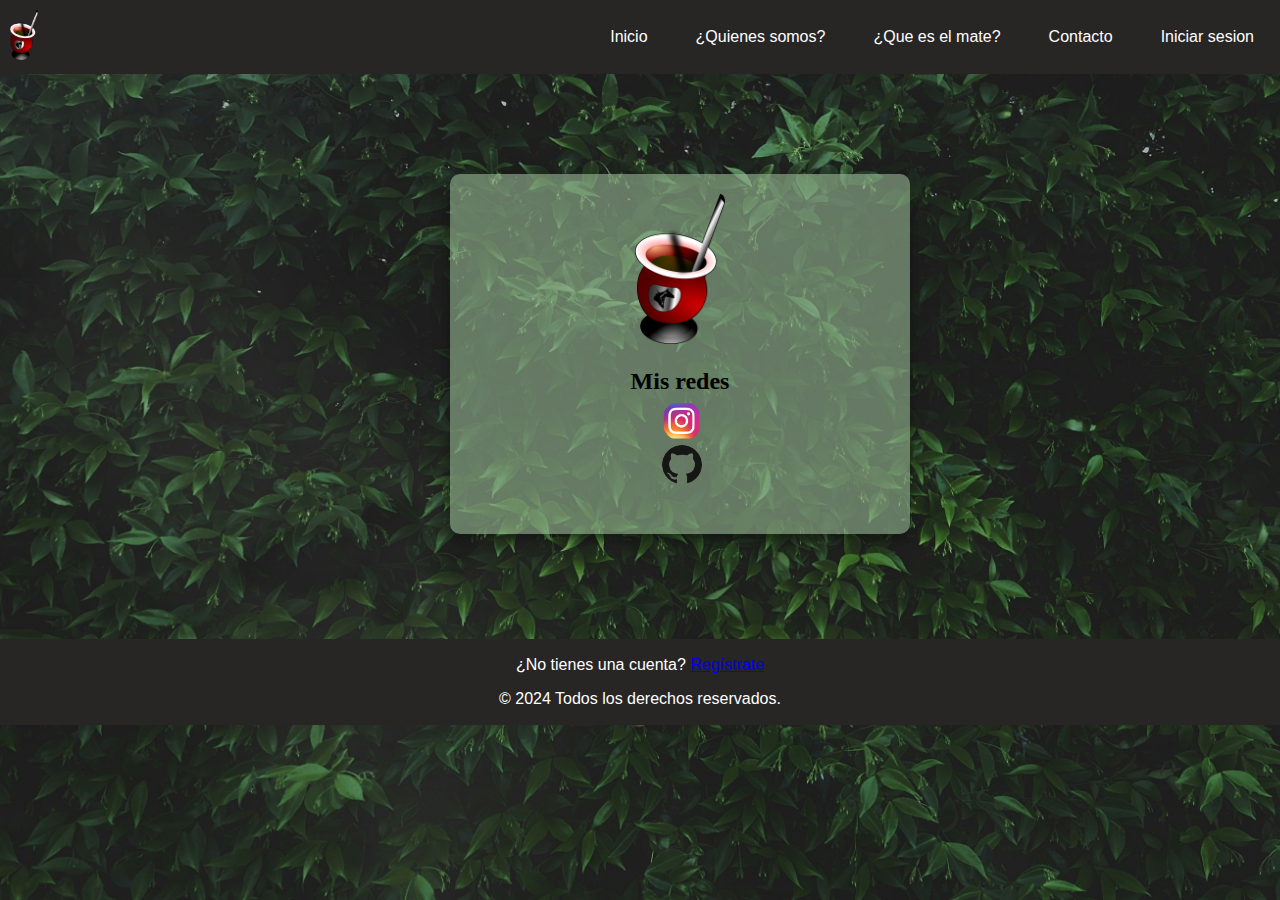
<file: Contacto.html>
<!DOCTYPE html>
<html lang="en">
<head>
    <meta charset="UTF-8">
    <meta name="viewport" content="width=device-width, initial-scale=1.0">
    <title>Contacto y localizacion</title>
    <link rel="stylesheet" href="style.css">
</head>
<body class="contacto">
    <header>
        <div class="logo">
            <img src="./images/matelogo.png" alt="Logo de la pagina">
        </div>

         <nav>
            <ul class="nav-list">
                <li><a href="/index.html">Inicio</a></li>
                <li><a href="#quienes_somos">¿Quienes somos?</a></li>
                <li><a href="#que_es_mate">¿Que es el mate?</a></li>
                <li><a href="/Contacto.html">Contacto</a></li>
                <li><a href="/iniciarsesion.html">Iniciar sesion</a></li>
            </ul>
         </nav>
    </header>

    <!---parte principal contacto-->

    <main class="main-contacto">
        <div class="contacto-container">
            <div class="logo_contacto">
                <img src="./images/matelogo.png" alt="Logo de contacto">
            </div>
            <div class="datos_contacto">
                <h2>Mis redes</h2>
                <ul>
                    <li><a href="https://www.instagram.com/joacodvarga6/" target="_blank" rel="noopener noreferrer"><img src="./images/instagram_logo.png" alt="Instagram"></a></li>
                    <li><a href="https://github.com/JoaquinVarga19" target="_blank" rel="noopener noreferrer"><img src="./images/github_logo.png" alt="GitHub"></a></li>
                </ul>
            </div>
        </div>
    </main>
 
    <footer class="pie_de_pagina2">
        <p>¿No tienes una cuenta? <a href="/registrarse.html">Regístrate</a></p>
        <p>© 2024 Todos los derechos reservados.</p>
    </footer>

</body>
</html>

<!--Joaquin Damian Varga DNI:45.105.776-->
</file>
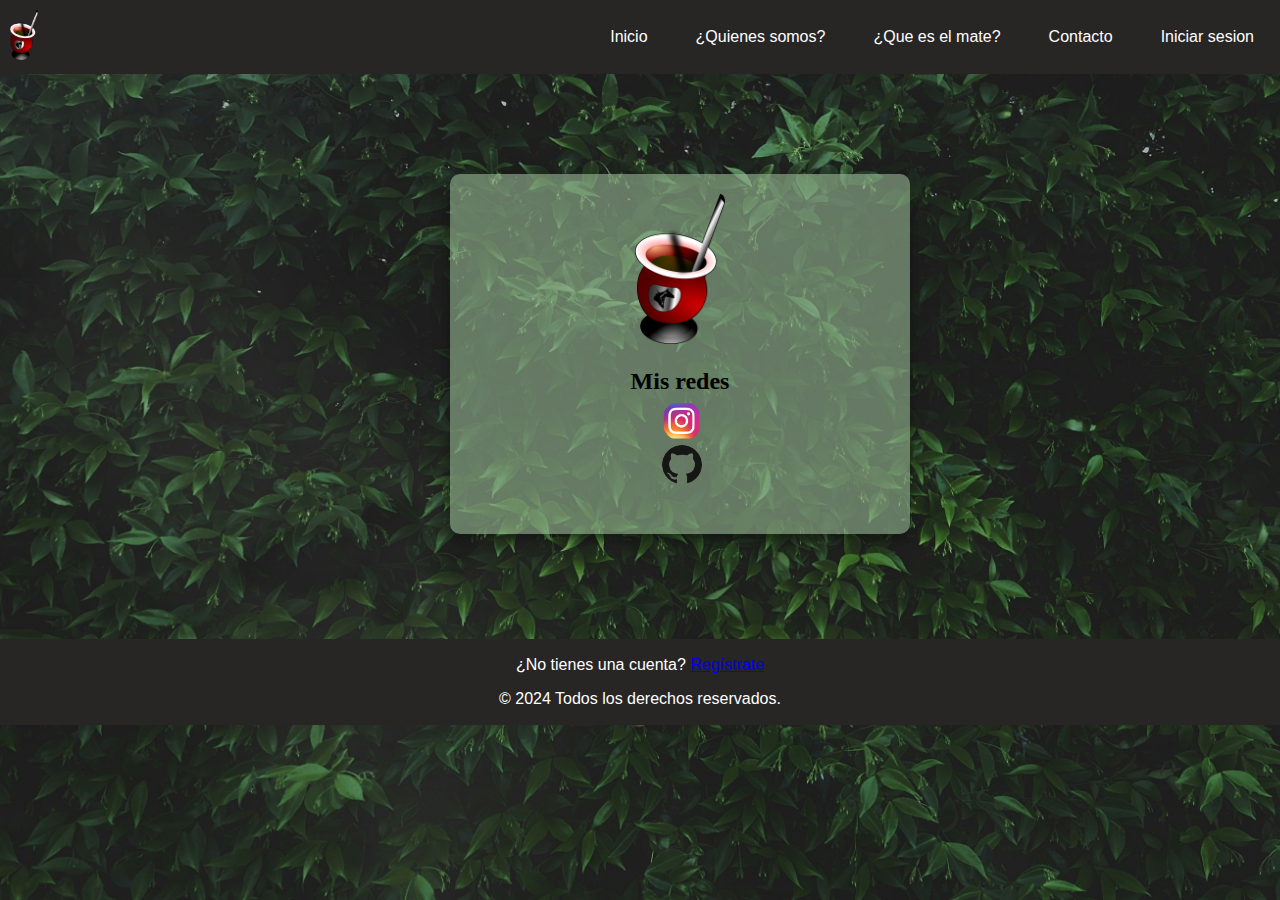
<file: contacto.html>
<!DOCTYPE html>
<html lang="en">
<head>
    <meta charset="UTF-8">
    <meta name="viewport" content="width=device-width, initial-scale=1.0">
    <title>Contacto y localizacion</title>
    <link rel="stylesheet" href="style.css">
</head>
<body class="contacto">
    <header>
        <div class="logo">
            <img src="./images/matelogo.png" alt="Logo de la pagina">
        </div>

         <nav>
            <ul class="nav-list">
                <li><a href="/index.html">Inicio</a></li>
                <li><a href="#quienes_somos">¿Quienes somos?</a></li>
                <li><a href="#que_es_mate">¿Que es el mate?</a></li>
                <li><a href="/Contacto.html">Contacto</a></li>
                <li><a href="/iniciarsesion.html">Iniciar sesion</a></li>
            </ul>
         </nav>
    </header>

    <!---parte principal contacto-->

    <main class="main-contacto">
        <div class="contacto-container">
            <div class="logo_contacto">
                <img src="./images/matelogo.png" alt="Logo de contacto">
            </div>
            <div class="datos_contacto">
                <h2>Mis redes</h2>
                <ul>
                    <li><a href="https://www.instagram.com/joacodvarga6/" target="_blank" rel="noopener noreferrer"><img src="./images/instagram_logo.png" alt="Instagram"></a></li>
                    <li><a href="https://github.com/JoaquinVarga19" target="_blank" rel="noopener noreferrer"><img src="./images/github_logo.png" alt="GitHub"></a></li>
                </ul>
            </div>
        </div>
    </main>
 
    <footer class="pie_de_pagina2">
        <p>¿No tienes una cuenta? <a href="/registrarse.html">Regístrate</a></p>
        <p>© 2024 Todos los derechos reservados.</p>
    </footer>

</body>
</html>

<!--Joaquin Damian Varga DNI:45.105.776-->
</file>
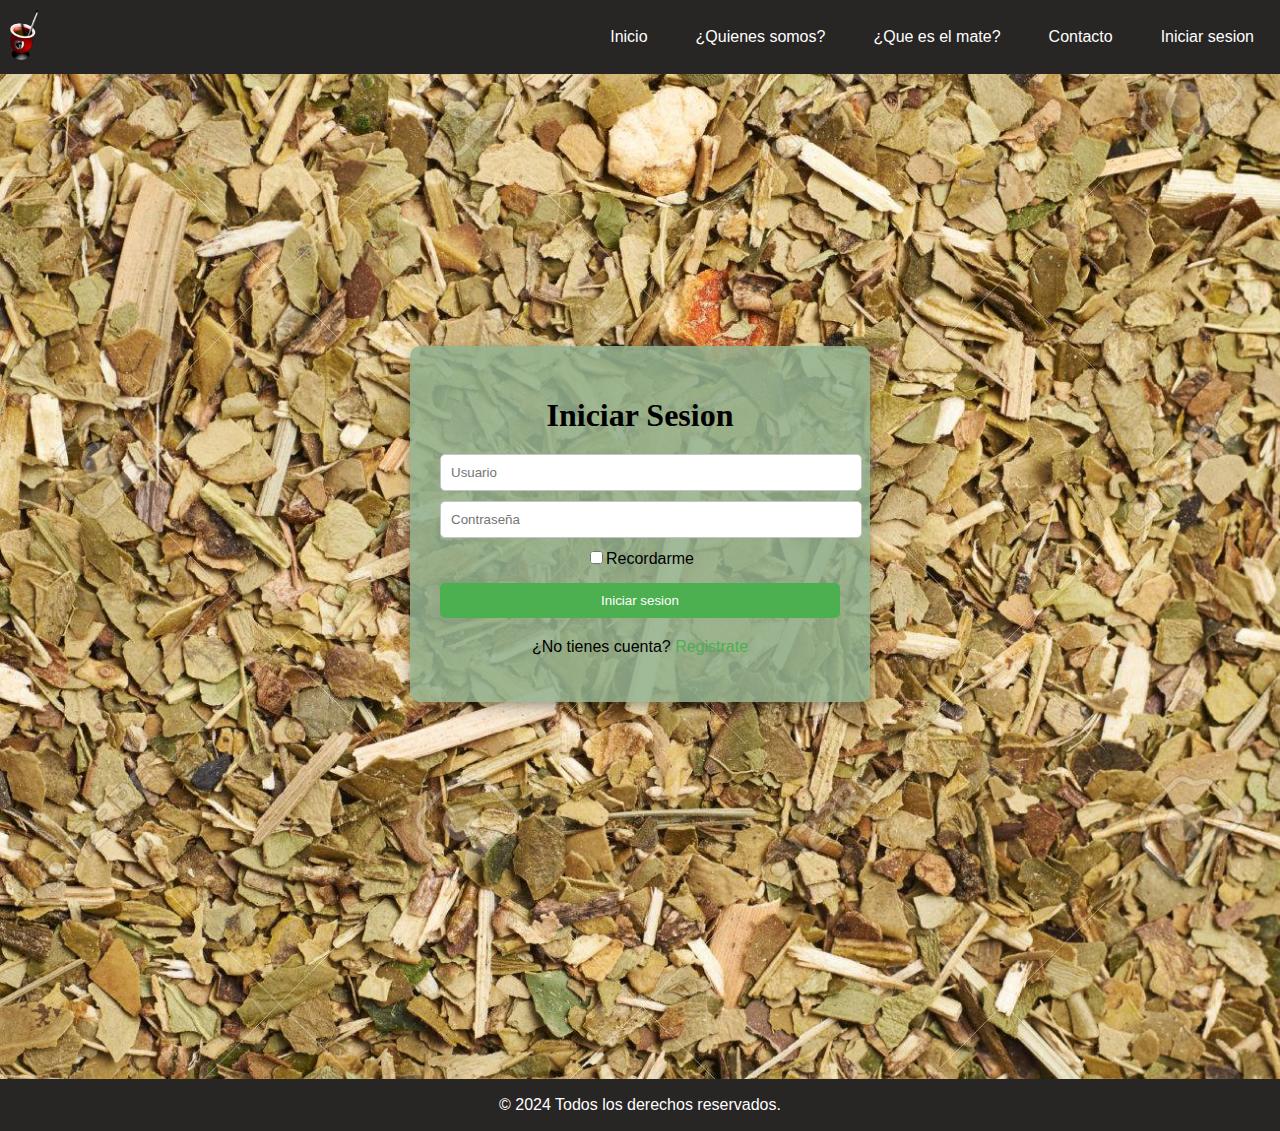
<file: iniciarsesion.html>
<!DOCTYPE html>
<html lang="en">
<head>
    <meta charset="UTF-8">
    <meta name="viewport" content="width=device-width, initial-scale=1.0">
    <title>Iniciar sesion</title>
    <link rel="stylesheet" href="style.css">
</head>
<body class="inicio_sesion">
    <header>
        <div class="logo">
            <img src="./images/matelogo.png" alt="Logo de la pagina">
        </div>

         <nav>
          
            <ul class="nav-list">
                <li><a href="/index.html">Inicio</a></li>
                <li><a href="#quienes_somos">¿Quienes somos?</a></li>
                <li><a href="#que_es_mate">¿Que es el mate?</a></li>
                <li><a href="/Contacto.html">Contacto</a></li>
                <li><a href="/iniciarsesion.html">Iniciar sesion</a></li>
            </ul>
         </nav>
    </header>

    <div class="wrapper">
        <form action="">
            <h1>Iniciar Sesion</h1>
            <div class="input-box">
                <input type="text" placeholder="Usuario" required>
            </div>
            
            <div class="input-box">
                <input type="password" placeholder="Contraseña" required>
            </div>
            
            <div class="recordarme">
                <label><input type="checkbox">Recordarme</label>
            </div>
            
            <button type="submit" class="btn">Iniciar sesion</a></button>
      
            
            <div class="registro_link">
                <p>¿No tienes cuenta? <a href="./registrarse.html">Registrate</a></p>
            </div>
        </form>
    </div>

    <footer class="pie_de_pagina1">
        <p>© 2024 Todos los derechos reservados.</p>
   </footer>

</body>
</html>


<!--Joaquin Damian Varga DNI:45.105.776-->
</file>
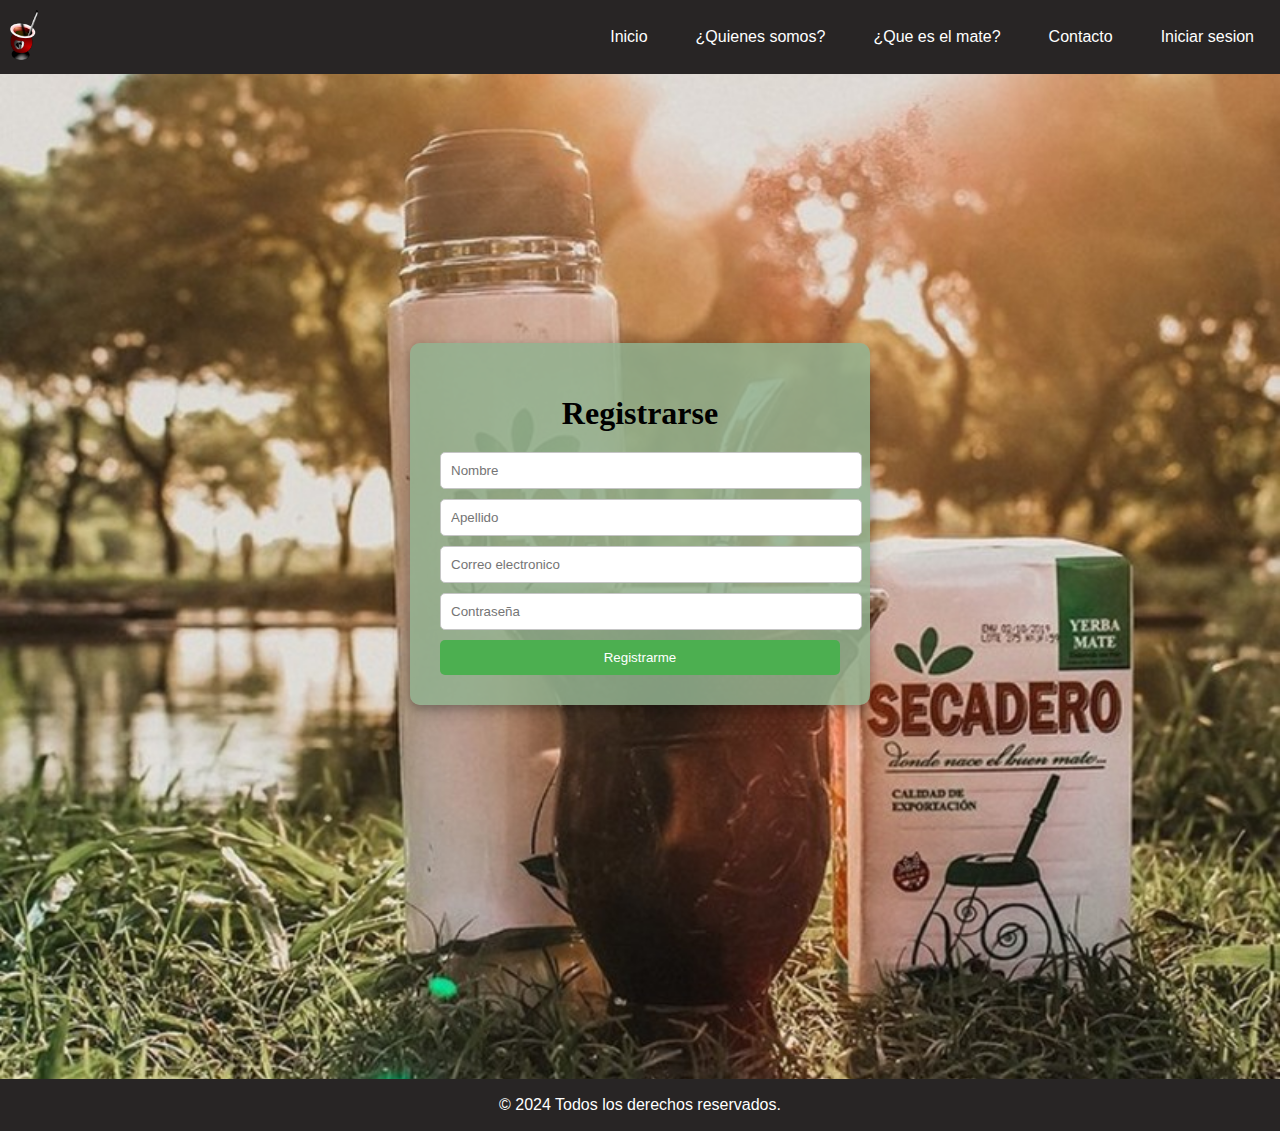
<file: registrarse.html>
<!DOCTYPE html>
<html lang="en">
<head>
    <meta charset="UTF-8">
    <meta name="viewport" content="width=device-width, initial-scale=1.0">
    <title>Registro</title>
    <link rel="stylesheet" href="style.css">
</head>
<body class="registrarme">
    <header>
        <div class="logo">
            <img src="./images/matelogo.png" alt="Logo de la pagina">
        </div>

         <nav>
            <ul class="nav-list">
                <li><a href="/index.html">Inicio</a></li>
                <li><a href="#quienes_somos">¿Quienes somos?</a></li>
                <li><a href="#que_es_mate">¿Que es el mate?</a></li>
                <li><a href="/Contacto.html">Contacto</a></li>
                <li><a href="/iniciarsesion.html">Iniciar sesion</a></li>
            </ul>
         </nav>
    </header>


    <div class="wrapper">
        <form action="">
            <h1>Registrarse</h1>
            <div class="input-box">
                <input type="text" placeholder="Nombre" required>
            </div>

            <div class="input-box">
                <input type="text" placeholder="Apellido" required>
            </div>

            <div class="input-box">
                <input type="text" placeholder="Correo electronico" required>
            </div>

            
            <div class="input-box">
                <input type="password" placeholder="Contraseña" required>
            </div>
            
            <button type="submit" class="btn">Registrarme</button>
        </form>
    </div>
    <footer class="pie_de_pagina1">
        <p>© 2024 Todos los derechos reservados.</p>
   </footer>
</body>
</html>

<!--Joaquin Damian Varga DNI:45.105.776-->
</file>
<file: style.css>
/*****************************************************Pagina principal***************************************/
/*Fondo de la seccion principal*/
.pag_principal {
    margin: 0;
    padding: 0;
    height: 100%;
    font-family: Arial, sans-serif;
    background-image: url(./images/fondo_principal.jpg);
    background-position: center;
    background-repeat: no-repeat;
    background-size: 100% 95%;
}
/*Este header lo use en los demas modulos, por eso no tiene otro nombre en especifico*/
header {
    display: flex;
    align-items: center;
    justify-content: space-between;
    padding: 10px;
    background-color: rgb(40, 37, 37);
    color: white;
}

.header-container {
    display: flex;
    align-items: center; 
    justify-content: space-between; 
    padding: 1rem; 
}

.logo img {
    max-height: 50px; 
    max-width: 50px;
}

.nav-list {
    display: flex;
    list-style-type: none;
    margin: 0; 
    padding: 0; 

}

.nav-list li {
    margin-left: 1rem; 
    font-family: "Roboto", sans-serif;

}

.nav-list a {
    text-decoration: none; 
    color: white; 
    padding: 0.5rem 1rem; 
    border-radius: 5px; 
    transition: background-color 0.3s; 
}

.nav-list a:hover {
    background-color: black; 
}

#quienes_somos {
    text-align: center;
    color: white;
    font-size: 100%;
    margin: 0;
    padding: 5rem;
    vertical-align: middle;
}

#quienes_somos h2{
    font-size: 160%;
    font-family: "Roboto", sans-serif;
}

#quienes_somos p{
    font-size: 120%;
    font-family: "Roboto", sans-serif;
}

.otro_fondo1 img{
    border-radius: 5%; 
    margin-top: 1%;
    margin-left: 20px
    
}

#que_es_mate {
    text-align: center;
    color: white;
    font-size: 110%;
    margin: 0;
    padding: 5rem;
    vertical-align: middle;
}

#que_es_mate h2{
    font-size: 160%;
    font-family: "Roboto", sans-serif;
}

#que_es_mate p{
    font-size: 120%;
    font-family: "Roboto", sans-serif;
}

.otro_fondo2 img {
    width: 720px;
    height: 430px;
    border-radius: 5%;
    margin-left: 5px;

}

.video_adj {
    margin-top: 3%;
    margin-left: 3%;
}

.video_adj iframe{
    width: 500px;
    height: 300px;
}


#texto_video {
    color: white;
    font-size: 20px;
    font-family: "Roboto", sans-serif;
}


.pie_de_pagina {
    text-align: center;
    margin: 0;
    background-color: rgb(40, 37, 37);
    color: white;
    padding: 1px;
    font-family: "Roboto", sans-serif;
}
/*****************************************************Inicio de sesion**************************************************************************/
.inicio_sesion {
    margin: 0;
    padding: 0;
    background-image: url(./images/fondo_login.jpg);
    background-repeat: no-repeat;
    background-size: cover;
    background-attachment: fixed;
}

/*Aca use esta seccion para darle diseño al cuadro de inicio de sesion, lo use tambien con el de registro*/
.wrapper{
    display: flex;
    justify-content: center;
    align-items: center;
    min-height: 100vh;
}
 
form {
    background: rgba(146, 177, 143, 0.859); 
    padding: 30px;
    border-radius: 10px;
    box-shadow: 0 4px 8px rgba(0, 0, 0, 0.2), 0 6px 20px rgba(0, 0, 0, 0.19); 
    text-align: center;
    max-width: 400px;
    width: 100%;
}

form h1 {
    margin-bottom: 20px;
}

.input-box {
    margin-bottom: 10px;
}

.input-box input {
    width: 100%;
    padding: 10px;
    border: 1px solid #c5c5c5;
    border-radius: 5px;
}

.recordarme {
    margin-bottom: 15px;
    font-family: "Roboto", sans-serif;
}

.btn {
    background-color: #4CAF50;
    color: white;
    padding: 10px;
    border: none;
    border-radius: 5px;
    cursor: pointer;
    width: 100%;
}

.btn:hover {
    background-color: #45a049;
}

.registro_link p {
    margin-top: 20px;
    font-family: "Roboto", sans-serif;
}

.registro_link a {
    color: #4CAF50;
    text-decoration: none;
}

.registro_link a:hover {
    text-decoration: underline;
}


.pie_de_pagina1 {
    text-align: center;
    margin: 0;
    background-color: rgb(40, 37, 37);
    color: white;
    padding: 1px;
    font-family: "Roboto", sans-serif;
    margin-top: 105px;
}
/***************************************************************Registrarse*************************************************************/
/*Fondo de la seccion Registro*/
.registrarme {
    margin: 0;
    padding: 0;
    background-image: url(./images/fondo_register.jpg);
    background-repeat: no-repeat;
    background-size: cover;
    background-attachment: fixed;
}

/*En la pestaña de registro e iniciar sesion use los mismos diseños*/
/*******************************************************Contacto************************************************************************/

/*Fondo de la seccion contacto*/
.contacto {
    background-image: url(./images/fondo_contacto.jpg);
    background-repeat: no-repeat;
    background-size: cover;
    background-attachment: fixed;
    margin: 0;
    padding: 0;
}

/*Aca tambien reutilice codigo de los demas modulos o algo parecido para evitar escribir tanto codigo*/
.main-contacto {
    background: rgba(146, 177, 143, 0.624); 
    padding: 30px;
    border-radius: 10px;
    box-shadow: 0 4px 8px rgba(0, 0, 0, 0.2), 0 6px 20px rgba(0, 0, 0, 0.19); 
    text-align: center;
    max-width: 400px;
    width: 100%;
    margin-left: 450px;
    margin-top: 100px;
}

.main-contacto img {
    width: 90px;
    height: 150px;
    margin-top: -10px;
}

/*Aca cree otro pie de pagina ya que se me hacia facil el tema del ajuste con la imagen de fondo*/
.pie_de_pagina2 {
    text-align: center;
    margin: 0;
    background-color: rgb(40, 37, 37);
    color: white;
    padding: 1px;
    font-family: "Roboto", sans-serif;
    margin-top: 105px;
}

.datos_contacto h2 {
    margin-bottom: 10px;
}

.datos_contacto ul {
    list-style-type: none; 
}

.datos_contacto ul li {
    margin-bottom: 10px;
}

.datos_contacto ul li a img {
    width: 40px;
    height: auto;
    border-radius: 50%;
    margin-left: -37px; 
}

/******Joaquin Damian Varga DNI:45.105.776******/
</file>
